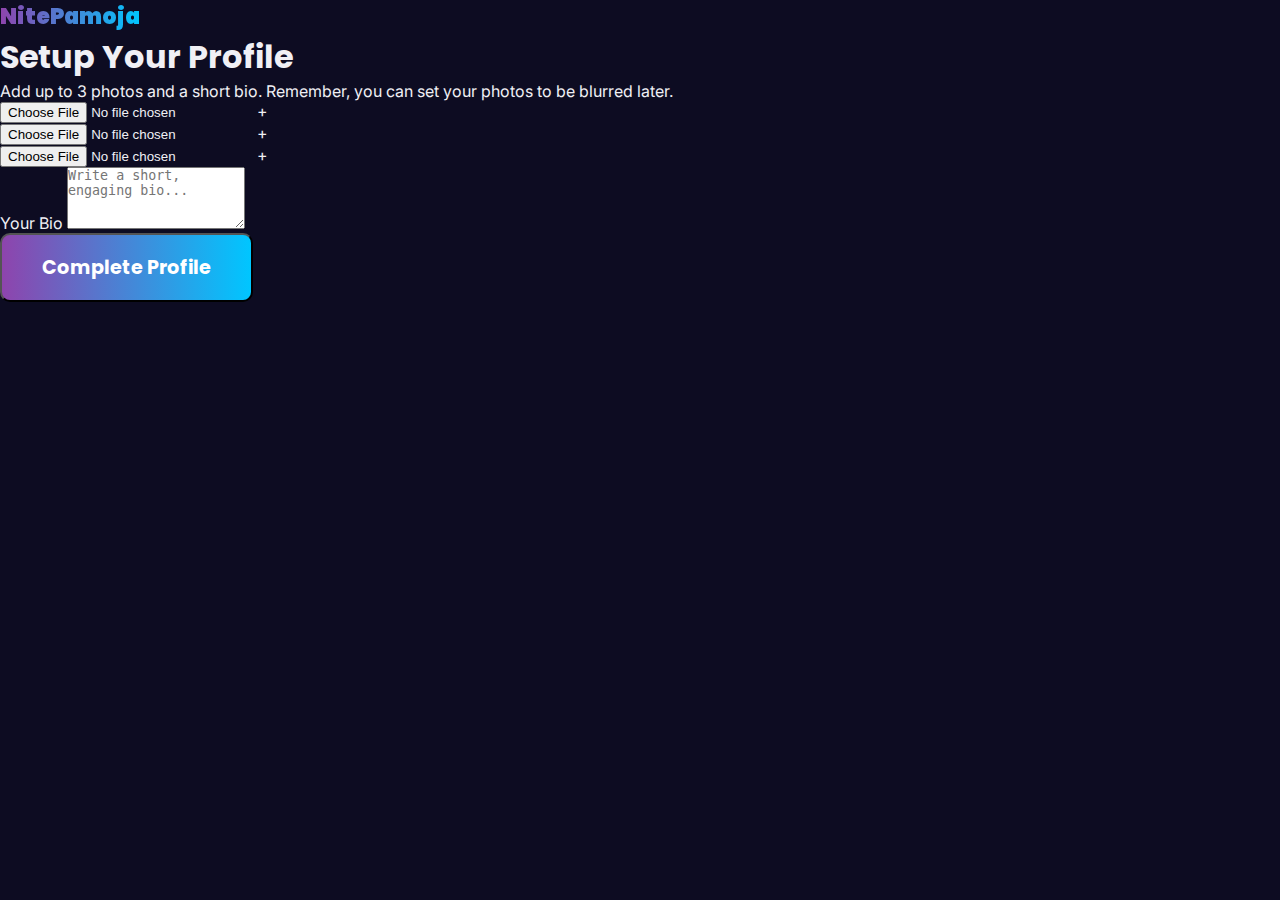
<file: profile-setup.html>
<!DOCTYPE html>
<html lang="en">
<head>
    <meta charset="UTF-8">
    <meta name="viewport" content="width=device-width, initial-scale=1.0">
    <title>Setup Your Profile - NitePamoja</title>
    <link rel="stylesheet" href="style.css">
    <link rel="preconnect" href="https://fonts.googleapis.com">
    <link rel="preconnect" href="https://fonts.gstatic" crossorigin>
    <link href="https://fonts.googleapis.com/css2?family=Poppins:wght@700;900&family=Inter:wght@400;700&display=swap" rel="stylesheet">
</head>
<body>

    <main class="auth-container">
        <a href="index.html" class="logo auth-logo">NitePamoja</a>
        
        <form id="profile-setup-form" class="auth-form">
            <h1>Setup Your Profile</h1>
            <p class="profile-setup-instructions">
                Add up to 3 photos and a short bio. Remember, you can set your photos to be blurred later.
            </p>

            <div class="photo-upload-container">
                <div class="photo-slot">
                    <input type="file" id="photo1" accept="image/*" class="photo-input">
                    <label for="photo1" class="photo-label">+</label>
                </div>
                <div class="photo-slot">
                    <input type="file" id="photo2" accept="image/*" class="photo-input">
                    <label for="photo2" class="photo-label">+</label>
                </div>
                <div class="photo-slot">
                    <input type="file" id="photo3" accept="image/*" class="photo-input">
                    <label for="photo3" class="photo-label">+</label>
                </div>
            </div>
            
            <div class="input-group">
                <label for="profile-bio">Your Bio</label>
                <textarea id="profile-bio" placeholder="Write a short, engaging bio..." rows="4" maxlength="150"></textarea>
            </div>
            
            <button type="submit" class="cta-btn-large">Complete Profile</button>
            
            <p id="status-message" class="status-text"></p>
        </form>
    </main>
    
</body>
</html>
</file>
<file: style.css>
/* --- VARIABLES & BASIC SETUP --- */
:root {
    --bg-dark: #0d0c22;
    --bg-light: #1c1a3a;
    --primary-accent: #8e44ad;
    --secondary-accent: #00c6ff;
    --text-light: #f0f0f5;
    --text-dark: #b0aec1;
    --font-heading: 'Poppins', sans-serif;
    --font-body: 'Inter', sans-serif;
}

* { margin: 0; padding: 0; box-sizing: border-box; }

body {
    font-family: var(--font-body);
    background-color: var(--bg-dark);
    color: var(--text-light);
    overflow-x: hidden;
}
h1, h2, h3, h4, .logo, .cta-btn-small, .cta-btn-large {
    font-family: var(--font-heading);
    font-weight: 700;
}

.container { max-width: 1200px; margin: 0 auto; padding: 0 20px; }

/* --- STICKY HEADER --- */
.sticky-header {
    padding: 15px 0; /* Reduced padding */
    position: fixed;
    width: 100%;
    top: 0;
    left: 0;
    z-index: 1000;
    background: rgba(13, 12, 34, 0.7);
    backdrop-filter: blur(12px);
    border-bottom: 1px solid rgba(255, 255, 255, 0.1);
    transition: top 0.3s;
}
.sticky-header .container { display: flex; justify-content: space-between; align-items: center; }

.logo {
    font-weight: 900;
    font-size: 22px; /* Reduced size */
    text-decoration: none;
    background: linear-gradient(90deg, var(--primary-accent), var(--secondary-accent), var(--primary-accent));
    background-size: 200% auto;
    color: #fff;
    background-clip: text;
    -webkit-background-clip: text;
    -webkit-text-fill-color: transparent;
    animation: animated-gradient-text 5s linear infinite;
}

/* --- ANIMATED BUTTONS --- */
nav a {
    text-decoration: none;
    margin-left: 10px;
    border-radius: 8px;
    padding: 8px 16px; /* Reduced padding */
    transition: all 0.3s ease;
    white-space: nowrap;
    box-shadow: 0 0 10px rgba(0, 198, 255, 0); /* Initial transparent glow */
}
nav a:hover {
    transform: translateY(-3px) scale(1.05);
    box-shadow: 0 0 20px var(--secondary-accent);
}
.login-btn { color: var(--text-light); background: transparent; border: 2px solid var(--secondary-accent); }
.login-btn:hover { background: var(--secondary-accent); color: var(--bg-dark); }
.cta-btn-small { color: var(--bg-dark); font-weight: 700; background: var(--secondary-accent); border: 2px solid var(--secondary-accent); }

/* --- HERO SECTION & LIVE BACKGROUND --- */
.hero { min-height: 100vh; display: flex; align-items: center; text-align: left; position: relative; padding-top: 120px; overflow: hidden; }
.animated-bg { position: absolute; top: 0; left: 0; width: 100%; height: 100%; z-index: -1; }
.blob { position: absolute; background: linear-gradient(45deg, var(--primary-accent), var(--secondary-accent)); opacity: 0.2; filter: blur(120px); }
.blob1 { width: 500px; height: 500px; top: 0%; left: 0%; animation: move-blob-1 18s infinite alternate; }
.blob2 { width: 400px; height: 400px; bottom: 0%; right: 0%; animation: move-blob-2 15s infinite alternate; }

.hero h1 { font-size: clamp(3.5rem, 10vw, 5.5rem); font-weight: 900; line-height: 1.1; margin-bottom: 30px; }
.hero-description { max-width: 600px; margin-bottom: 40px; }
.hero-description p { font-size: 1.2rem; color: var(--text-dark); line-height: 1.7; }

.cta-btn-large {
    background: linear-gradient(90deg, var(--primary-accent), var(--secondary-accent));
    color: white;
    padding: 18px 40px;
    border-radius: 10px;
    font-size: 1.2rem;
    text-decoration: none;
    display: inline-block;
    transition: all 0.3s ease;
    animation: pulse 2s infinite; /* Re-added pulse animation */
}
.cta-btn-large:hover {
    transform: scale(1.05) translateY(-3px);
    box-shadow: 0 8px 25px rgba(52, 152, 219, 0.5);
    animation-play-state: paused; /* Pause pulse on hover */
}

/* --- SCROLLING TICKER --- */
.scroll-ticker { padding: 15px 0; background-color: var(--bg-light); white-space: nowrap; overflow: hidden; border-top: 1px solid rgba(255,255,255,0.1); border-bottom: 1px solid rgba(255,255,255,0.1); }
.ticker-track { display: inline-block; animation: scroll-left 40s linear infinite; }
.ticker-track span { font-size: 1.2rem; font-weight: 700; margin: 0 25px; color: var(--text-dark); }
.ticker-track .dot { color: var(--primary-accent); }

/* --- PREMIUM FEATURES SECTION --- */
.premium-features { padding: 120px 0; overflow-x: hidden; }
.scroll-container {
    display: flex;
    gap: 30px;
    padding: 10px 0;
    /* This container will not have overflow-x: auto; scrolling is handled by JS */
    cursor: grab;
}
.premium-card { flex-shrink: 0; width: 320px; background: var(--bg-light); padding: 30px; border-radius: 15px; border: 1px solid rgba(255, 255, 255, 0.1); text-align: left; transition: transform 0.3s ease; }
.premium-card:hover { transform: translateY(-10px); }
.premium-card .icon { font-size: 2.5rem; margin-bottom: 20px; }
.premium-card h3 { font-size: 1.5rem; margin-bottom: 10px; }
.premium-card p { color: var(--text-dark); line-height: 1.6; }

/* --- HOW IT WORKS & ANIMATED BORDERS --- */
.how-it-works, .final-cta { padding: 120px 0; text-align: center; }
.section-title { font-size: 3rem; font-weight: 900; margin-bottom: 70px; }
.steps-grid { display: grid; grid-template-columns: repeat(auto-fit, minmax(300px, 1fr)); gap: 40px; text-align: left; }
.step-card { background: var(--bg-light); padding: 30px; border-radius: 15px; position: relative; overflow: hidden; transition: transform 0.3s ease; }
.step-card:hover { transform: translateY(-10px); }
.step-card::before {
    content: '';
    position: absolute;
    top: 0; left: 0;
    width: 200%; height: 100%;
    background: linear-gradient(115deg, transparent 40%, var(--primary-accent), transparent 60%);
    animation: animated-gradient-border 4s linear infinite;
}
.step-card > * { position: relative; z-index: 2; }
.step-number { font-size: 2rem; font-weight: 900; color: var(--primary-accent); margin-bottom: 15px; }

/* --- FOUNDER'S NOTE & ANIMATED PHOTO --- */
.founders-note { padding: 100px 0; background-color: var(--bg-light); }
.founder-content { display: flex; align-items: center; gap: 60px; max-width: 900px; margin: 0 auto; background: var(--bg-dark); padding: 50px; border-radius: 20px; }
.founder-photo {
    flex-shrink: 0;
    width: 200px;
    height: 200px;
    border-radius: 50%;
    background-color: var(--bg-light);
    background-image: url('https://via.placeholder.com/200');
    background-size: cover;
    animation: pulse-border 4s infinite; /* Re-animated founder photo */
}
.founder-text .section-title { text-align: left; font-size: 2.5rem; margin-bottom: 30px; }
.founder-text p { font-size: 1.1rem; line-height: 1.8; color: var(--text-dark); margin-bottom: 30px; }
.founder-text h4 { font-size: 1.2rem; color: var(--text-light); }

/* --- FINAL CTA --- */
.final-cta p { font-size: 1.2rem; color: var(--text-dark); max-width: 600px; margin: 0 auto 40px; }

/* --- FOOTER --- */
.site-footer { background: var(--bg-light); padding-top: 80px; border-top: 2px solid var(--primary-accent); }
.footer-grid { display: grid; grid-template-columns: 2fr 1fr 1fr 1fr; gap: 40px; padding-bottom: 60px; }
.footer-about p { margin-top: 20px; color: var(--text-dark); line-height: 1.7; max-width: 300px; }
.footer-links h4, .footer-social h4 { font-size: 1.2rem; margin-bottom: 20px; }
.footer-links ul { list-style: none; }
.footer-links ul li a { color: var(--text-dark); text-decoration: none; margin-bottom: 10px; display: inline-block; transition: color 0.3s ease; }
.footer-links ul li a:hover { color: var(--primary-accent); }
.social-icons a { color: var(--text-dark); text-decoration: none; margin-right: 15px; font-size: 1.2rem; transition: color 0.3s ease; }
.social-icons a:hover { color: var(--secondary-accent); }
.footer-bottom { text-align: center; padding: 20px 0; border-top: 1px solid rgba(255, 255, 255, 0.1); color: var(--text-dark); }

/* --- ALL KEYFRAME ANIMATIONS --- */
@keyframes animated-gradient-text { to { background-position: 200% center; } }
@keyframes scroll-left { 0% { transform: translateX(0); } 100% { transform: translateX(-50%); } }
@keyframes move-blob-1 { 0% { transform: scale(1) translate(0, 0); } 100% { transform: scale(1.2) translate(50px, -30px); } }
@keyframes move-blob-2 { 0% { transform: scale(1) translate(0, 0); } 100% { transform: scale(0.8) translate(-40px, 60px); } }
@keyframes animated-gradient-border { to { transform: translateX(-50%); } }
@keyframes pulse {
    0% { box-shadow: 0 0 0 0 rgba(0, 198, 255, 0.7); }
    70% { box-shadow: 0 0 0 20px rgba(0, 198, 255, 0); }
    100% { box-shadow: 0 0 0 0 rgba(0, 198, 255, 0); }
}
@keyframes pulse-border {
    0% { border: 5px solid var(--primary-accent); }
    50% { border: 5px solid var(--secondary-accent); }
    100% { border: 5px solid var(--primary-accent); }
}

/* --- FADE-IN ON SCROLL --- */
.hidden { opacity: 0; transform: translateY(40px); transition: opacity 0.8s ease-out, transform 0.8s ease-out; }
.show { opacity: 1; transform: translateY(0); }

/* --- RESPONSIVE DESIGN --- */
@media (max-width: 768px) {
    .logo { font-size: 20px; }
    nav a { padding: 6px 12px; font-size: 14px; }
    .hero { text-align: center; }
    .hero-description { margin-left: auto; margin-right: auto; }
    .hero h1 { font-size: 2.8rem; }
    .section-title { font-size: 2.2rem; text-align: center; }
    .footer-grid { grid-template-columns: 1fr; text-align: center; }
    .footer-about p { margin: 20px auto; }
    .premium-card { width: 80%; }
    .steps-grid { grid-template-columns: 1fr; }
    .founder-content { flex-direction: column; padding: 30px; gap: 30px; }
    .founder-photo { width: 150px; height: 150px; }
    .founder-text .section-title { text-align: center; font-size: 2rem; }
}
/* --- RE-ANIMATED FOUNDER PHOTO WITH WAVE EFFECT --- */
.founder-photo {
    flex-shrink: 0;
    width: 200px;
    height: 200px;
    border-radius: 50%;
    background-color: var(--bg-light);
    background-image: url('https://via.placeholder.com/200');
    background-size: cover;
    border: 5px solid var(--primary-accent);
    position: relative; /* Required for pseudo-elements */
}

/* Create two ripple elements */
.founder-photo::before,
.founder-photo::after {
    content: '';
    position: absolute;
    top: -5px;
    left: -5px;
    right: -5px;
    bottom: -5px;
    border-radius: 50%;
    border: 2px solid var(--secondary-accent);
    animation: wave 3s linear infinite;
    opacity: 0;
}

/* Delay the second ripple for a better effect */
.founder-photo::after {
    animation-delay: 1.5s;
}

/* Keyframe animation for the wave */
@keyframes wave {
    0% {
        transform: scale(1);
        opacity: 0;
    }
    50% {
        opacity: 1;
    }
    100% {
        transform: scale(1.4);
        opacity: 0;
    }
}

/* --- HORIZONTAL SCROLL CONTAINER (MANUAL SCROLL ENABLED) --- */
.scroll-container {
    display: flex;
    overflow-x: auto; /* This guarantees manual scrolling is possible */
    gap: 30px;
    padding: 10px;
    padding-bottom: 30px; /* Space for scrollbar */
    cursor: grab;
    -webkit-overflow-scrolling: touch; /* Smooth scroll on iOS */
    scrollbar-width: thin;
    scrollbar-color: var(--primary-accent) var(--bg-light);
}

/* Custom scrollbar for a better look */
.scroll-container::-webkit-scrollbar {
    height: 8px;
}
.scroll-container::-webkit-scrollbar-track {
    background: var(--bg-light);
    border-radius: 4px;
}
.scroll-container::-webkit-scrollbar-thumb {
    background-color: var(--primary-accent);
    border-radius: 4px;
}
</file>
